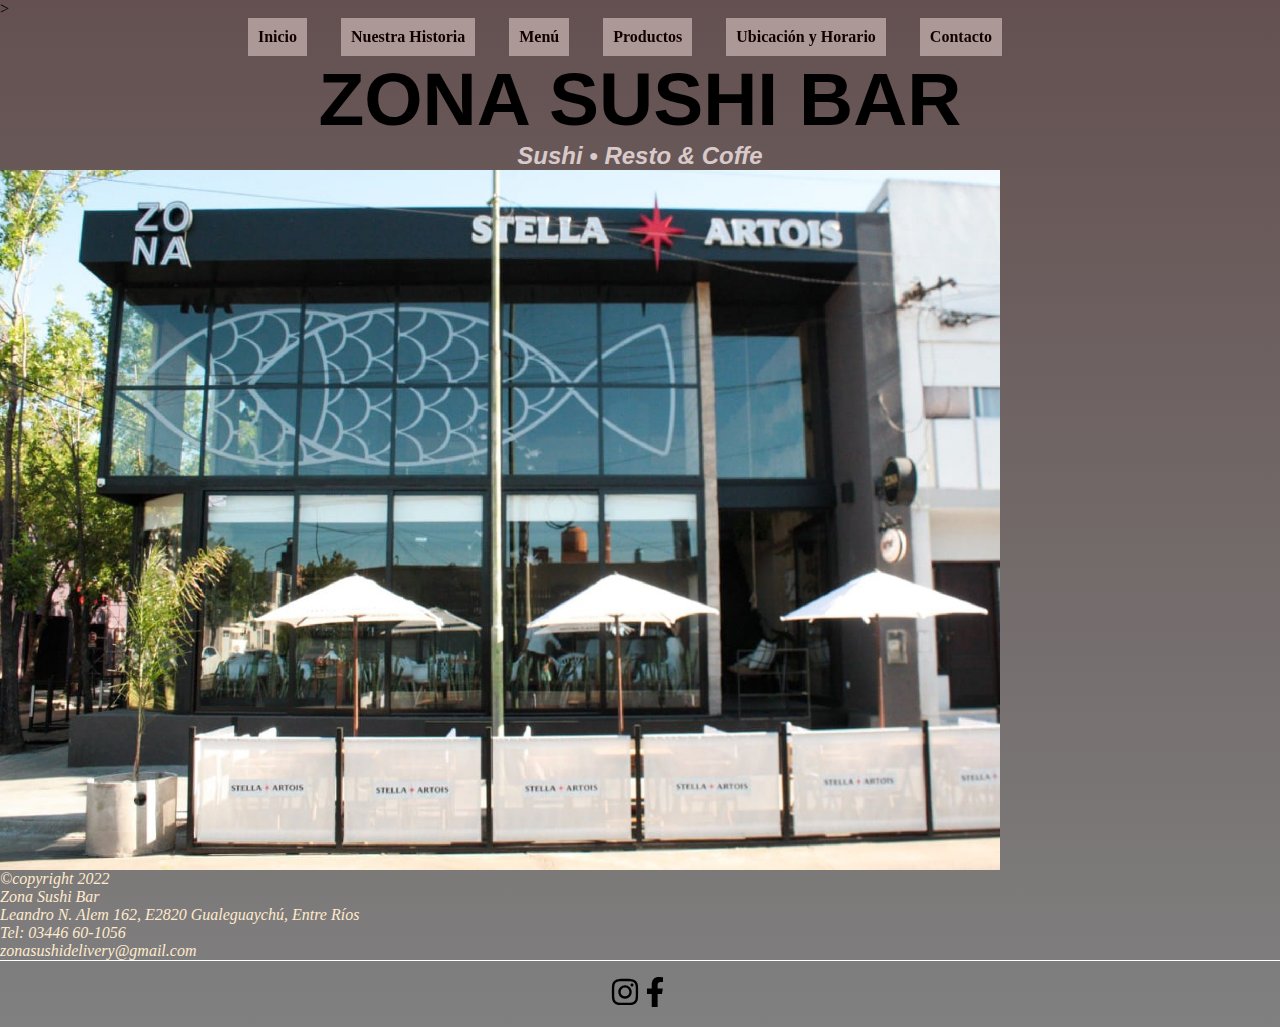
<file: index.html>
><!DOCTYPE html>
<html lang="en">
<head>
    <meta charset="UTF-8">
    <meta http-equiv="X-UA-Compatible" content="IE=edge">
    <meta name="viewport" content="width=device-width, initial-scale=1.0">
    <link rel="shortcut icon" href="img/logo-zona-sushi.png" type="image/x-icon">
    <link rel="stylesheet" href="assets/css/styles.css">
    <title>Zona Sushi</title>
</head>

<body>

    <!-- //////////////////////////////////////////////////////////// -->
    
        <!--inicio del Header-->
    <header class="header">
       <nav class="nav">
            <ul >
                <li><a href="index.html">Inicio</a></li>
                <li><a href="assets/pages/nuestrahistoria.html">Nuestra Historia</a></li>
                <li><a href="assets/pages/menu.html">Menú</a></li>
                <li><a href="assets/pages/productos.html">Productos</a></li>
                <li><a href="assets/pages/ubicacion.html">Ubicación y Horario</a></li>
                <li><a href="assets/pages/contacto.html">Contacto</a></li>
            </ul>   
        </nav>
    </header>
        <!--fin del Header-->

    <!-- //////////////////////////////////////////////////////////// -->

    <section>
        <h1>
            ZONA SUSHI BAR
        </h1>

        <h2>Sushi • Resto & Coffe</h2>
    </section>

    
    <img class="foto-principal" src="assets/img/Fachada.jpg" alt="sushi">    
    

    <!--//////////////////////////////////-->
    <!--Empieza el footer-->
    <footer class="footer">

        <section class="pie-de-pagina">

            <p>  &copy;copyright 2022</p>
            <p>Zona Sushi Bar</p>
            <p>Leandro N. Alem 162, E2820 Gualeguaychú, Entre Ríos</p>
            <p>Tel: 03446 60-1056</p>
            <p>zonasushidelivery@gmail.com  </p>
                     
        </section>

        <ul class="redes">
            <li> 
                  <a class="instagram" href="https://www.instagram.com/zonasushig/?hl=es" target="_blank">
                    <img src="assets/img/instagram-brands.svg" alt="imagen de instagram"> </a>
            </li>


            <li>
                <a class="facebook" href="https://www.facebook.com/zonasushig/" target="_blank">
                    <img src="assets/img/facebook-f-brands.svg" alt="Imagen de Facebook">

            </li>
        </ul>
       
    </footer>

    <!--Termina el footer-->
    <!--////////////////////////////////////////////////////-->


</body>
</html>
</file>
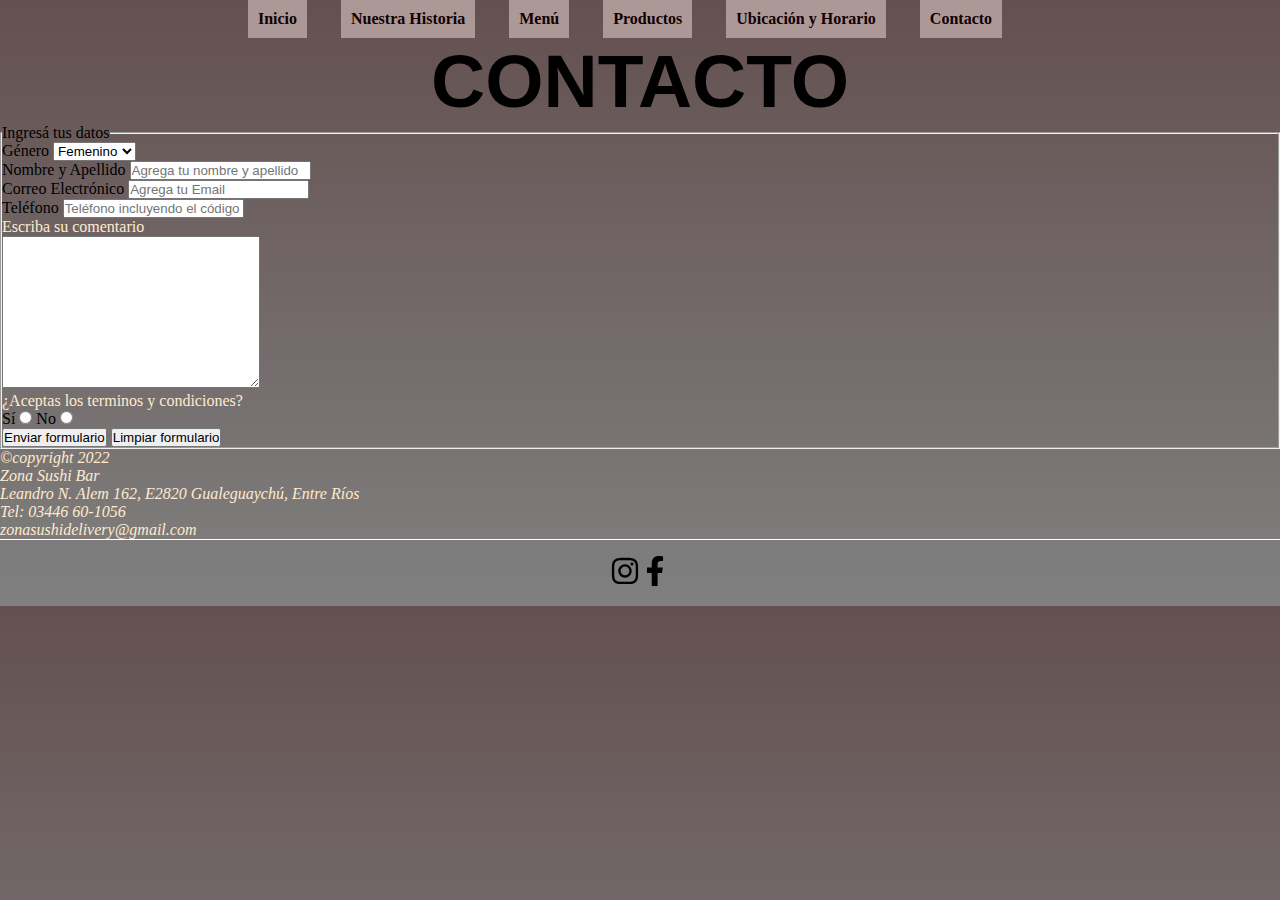
<file: assets/pages/contacto.html>
<!DOCTYPE html>
<html lang="en">
<head>
    <meta charset="UTF-8">
    <meta http-equiv="X-UA-Compatible" content="IE=edge">
    <meta name="viewport" content="width=device-width, initial-scale=1.0">
    <link rel="shortcut icon" href="../img/logo-zona-sushi.png" type="image/x-icon">
    <link rel="stylesheet" href="../css/styles.css">
    <title>Contacto-Zona Sushi</title>
</head>
<body>

    <!-- //////////////////////////////////////////////////////////// -->
        <!--inicio del Heather-->
    <header class="header">
        <nav class="nav">
            <ul>
                <li><a href="../../index.html">Inicio</a></li>
                <li><a href="nuestrahistoria.html">Nuestra Historia</a></li>
                <li><a href="menu.html">Menú</a></li>
                <li><a href="productos.html">Productos</a></li>
                <li><a href="ubicacion.html">Ubicación y Horario</a></li>
                <li><a href="contacto.html">Contacto</a></li>
            </ul>
        </nav>
    </header>
    <!--Fin del heather-->

    <!--/////////////////////////////////////////////////////////////////-->

    <section>
        <h1>
            CONTACTO
        </h1>

        <form>
            <fieldset>
                <legend>Ingresá tus datos</legend>

                <!--Este desplegable va sólo para la entrega. No iría en el resultado final-->
                <div>
                    <label for="Género">Género</label>
                    <select id="">
                        <option value="">Femenino</option>
                        <option value="">Masculino</option>
                        <option value="">Otro</option>
                    </select>
                </div>

                <div>
                    <label for="nombre">Nombre y Apellido</label>
                    <input type="text" id="nombre" placeholder="Agrega tu nombre y apellido" required>
                </div>

                <div>
                    <label for="correo">Correo Electrónico</label>
                    <input type="email" id="correo" placeholder="Agrega tu Email" required>
                </div>

                <div>
                    <label for="telefono"> Teléfono </label>
                    <input type="tel" id="telefono" placeholder="Teléfono incluyendo el código de area" required>
                </div>

                <div>
                    <p>Escriba su comentario</p>
                    <label for="mensaje"> </label>
                    <textarea name="" id="mensaje" cols="30" rows="10"></textarea>
                </div>

                <div>
                    <p>¿Aceptas los terminos y condiciones?</p>

                    <label for="si"> Sí </label>
                    <input type="radio" name="condiciones" id="si">

                    <label for="no"> No </label>
                    <input type="radio" name="condiciones" id="no">
                </div>


                <div>
                    <input type="submit" value="Enviar formulario">
                    <input type="reset" value="Limpiar formulario">
                </div>

            </fieldset>
        </form>
    </section>

   <!--//////////////////////////////////-->
    <!--Empieza el footer-->
    <footer class="footer">

        <section class="pie-de-pagina">

            <p>  &copy;copyright 2022</p>
            <p>Zona Sushi Bar</p>
            <p>Leandro N. Alem 162, E2820 Gualeguaychú, Entre Ríos</p>
            <p>Tel: 03446 60-1056</p>
            <p>zonasushidelivery@gmail.com  </p>
                     
        </section>

        <ul class="redes">
            <li> 
                  <a class="instagram" href="https://www.instagram.com/zonasushig/?hl=es" target="_blank">
                    <img src="../img/instagram-brands.svg" alt="imagen de instagram"> </a>
            </li>


            <li>
                <a class="facebook" href="https://www.facebook.com/zonasushig/" target="_blank">
                    <img src="../img/facebook-f-brands.svg" alt="Imagen de Facebook">

            </li>
        </ul>
       
    </footer>

    <!--Termina el footer-->
    <!--////////////////////////////////////////////////////-->

</body>
</html>
</file>
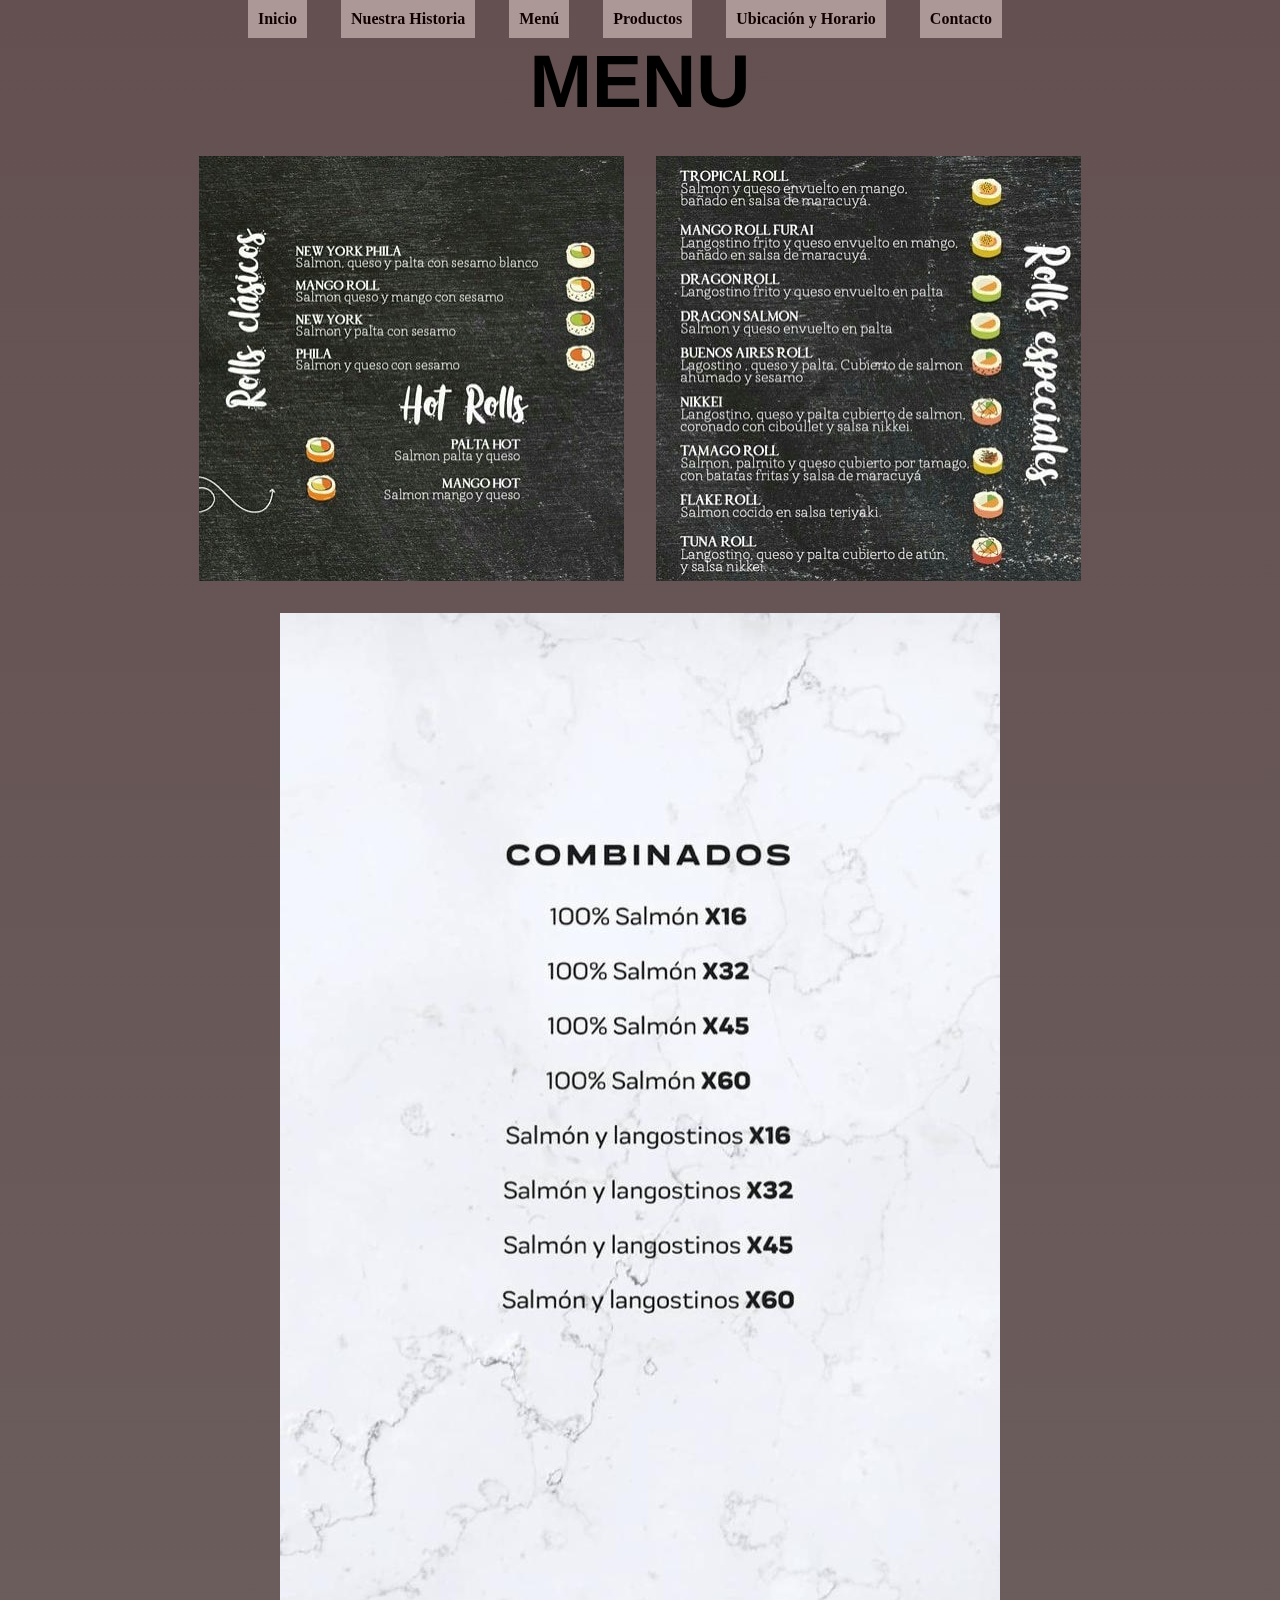
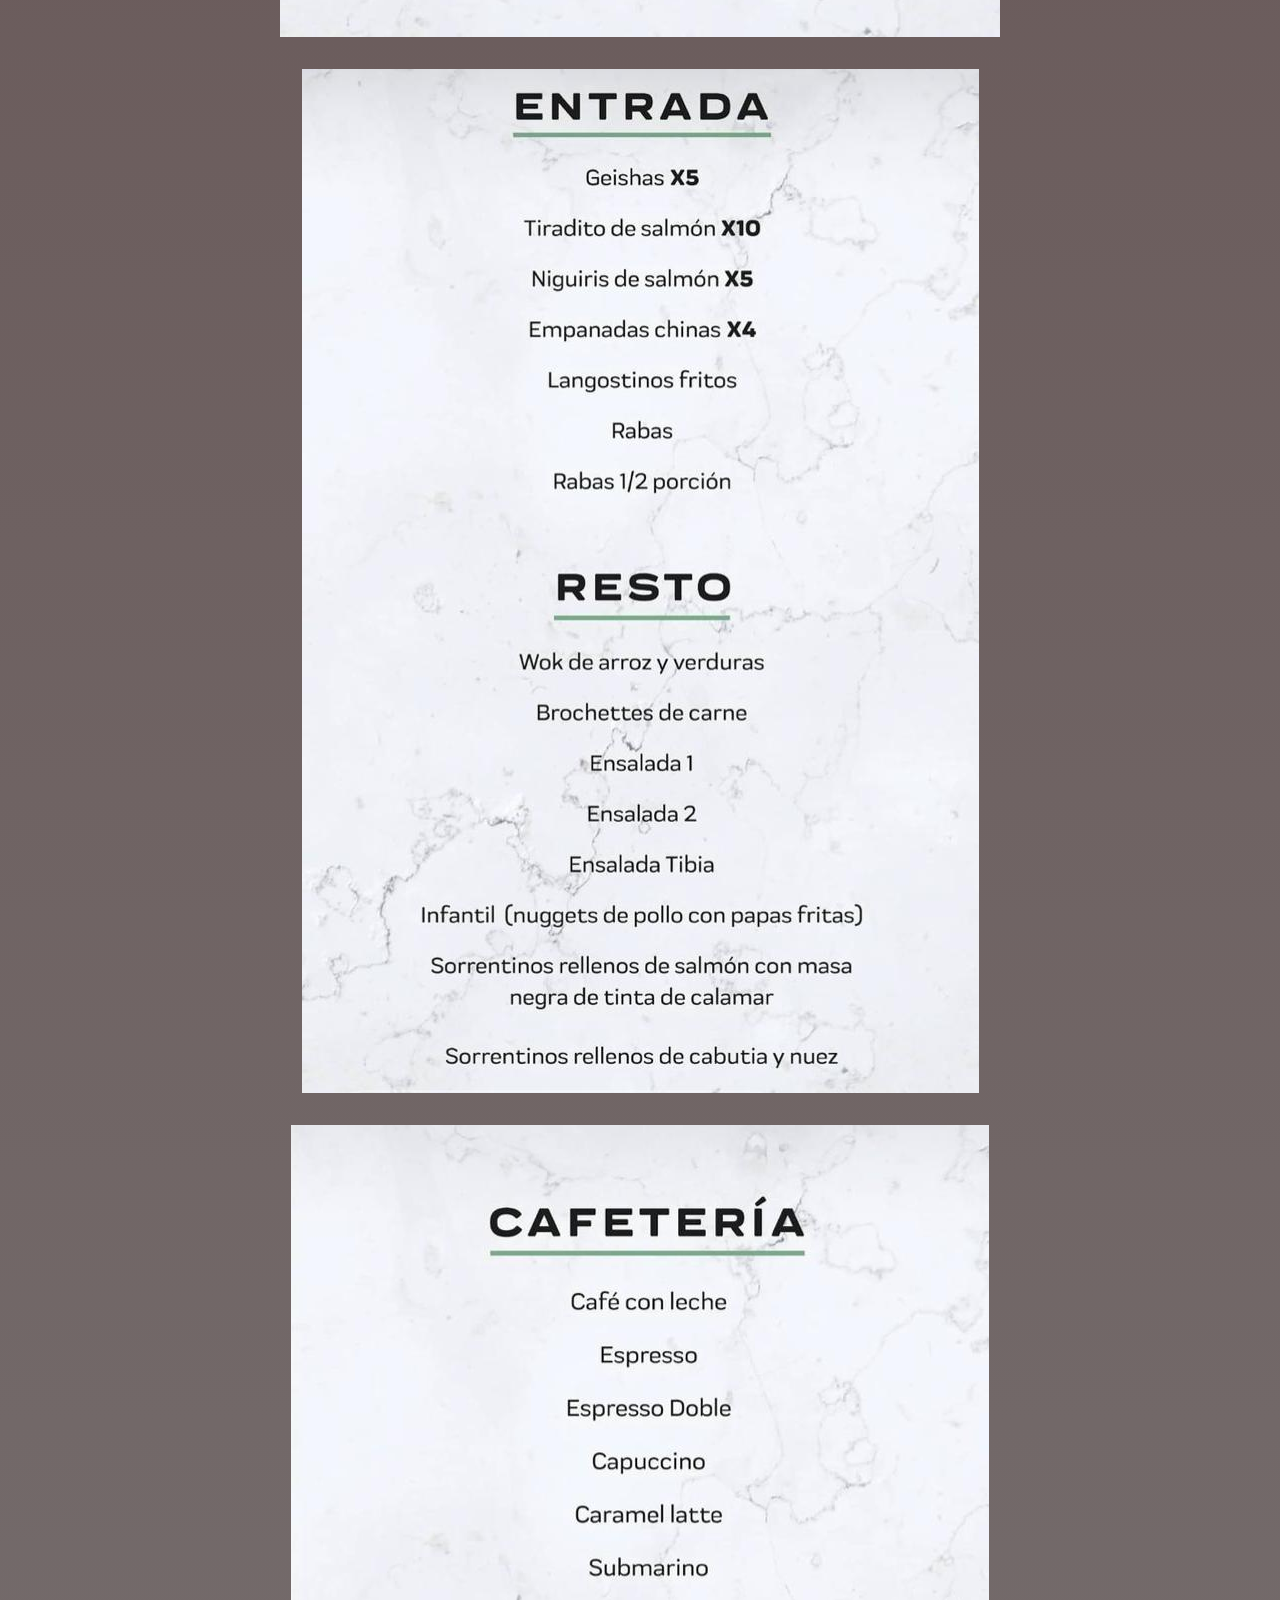
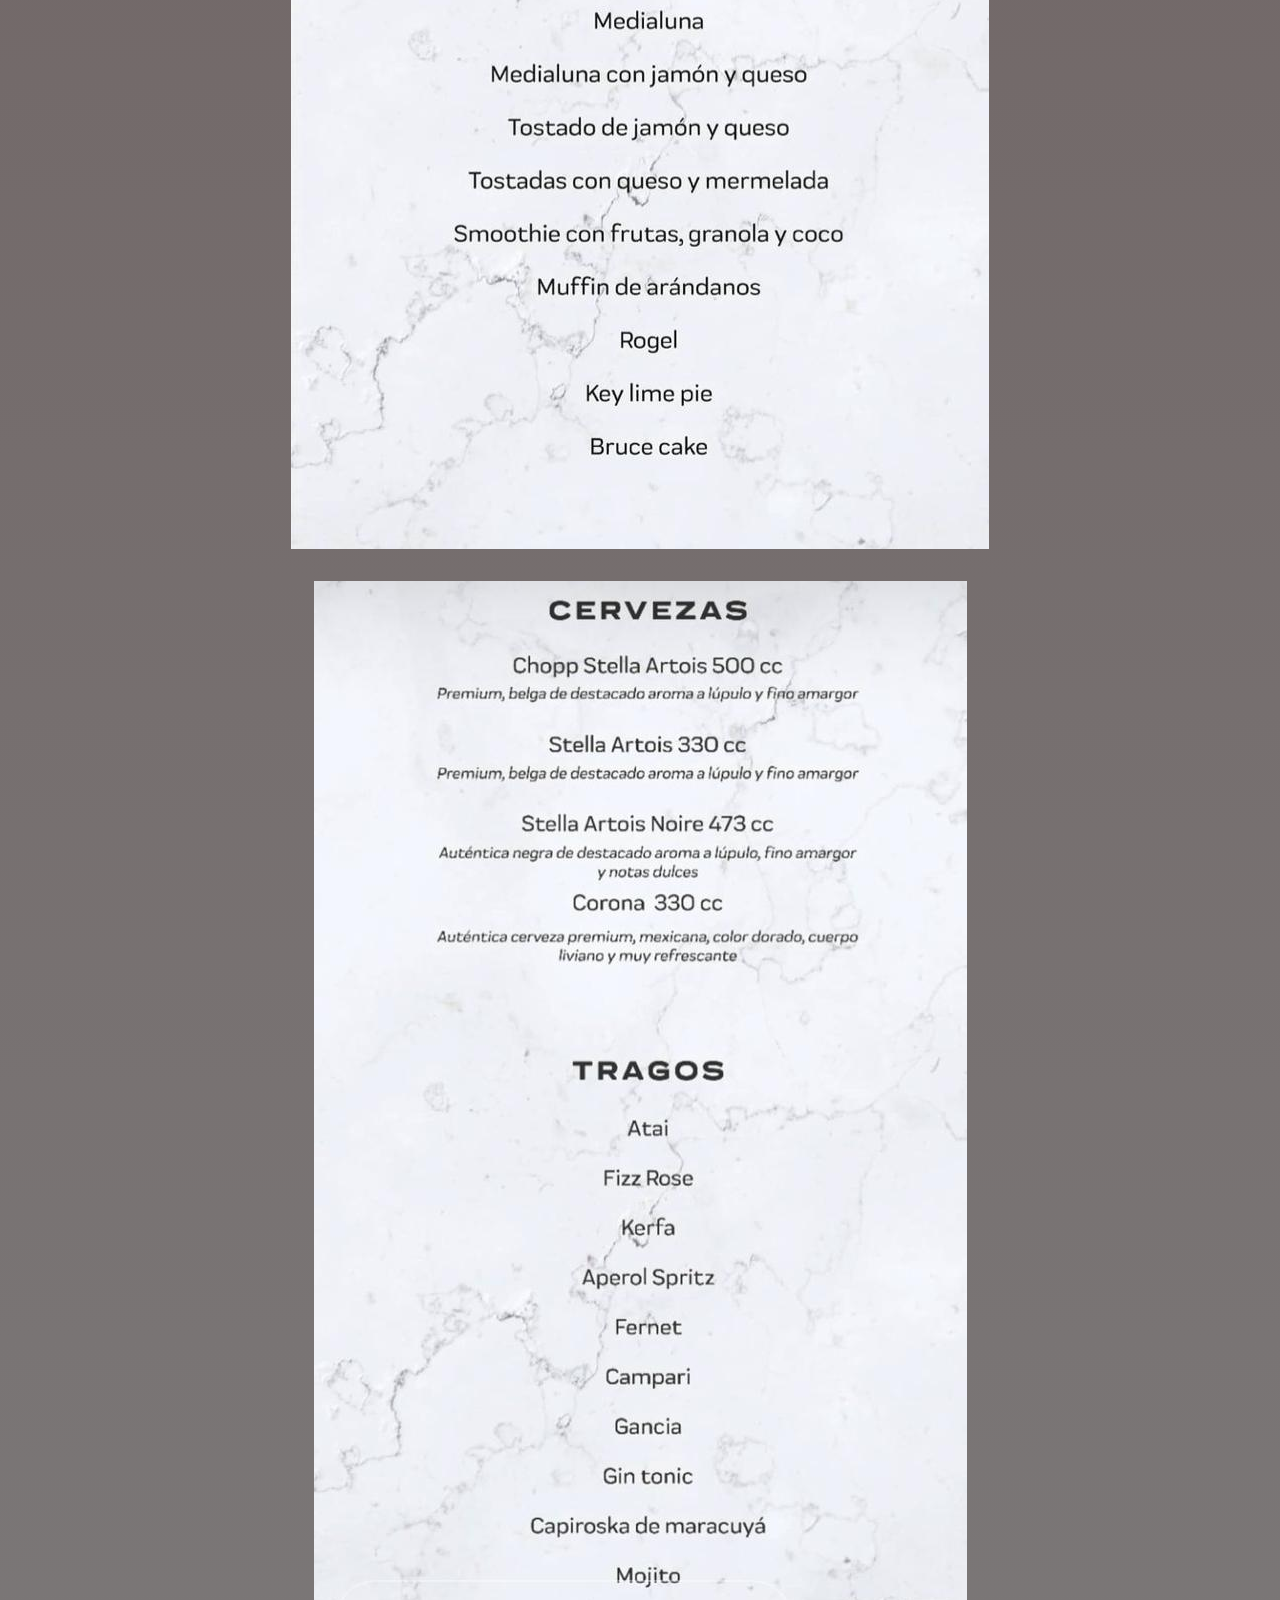
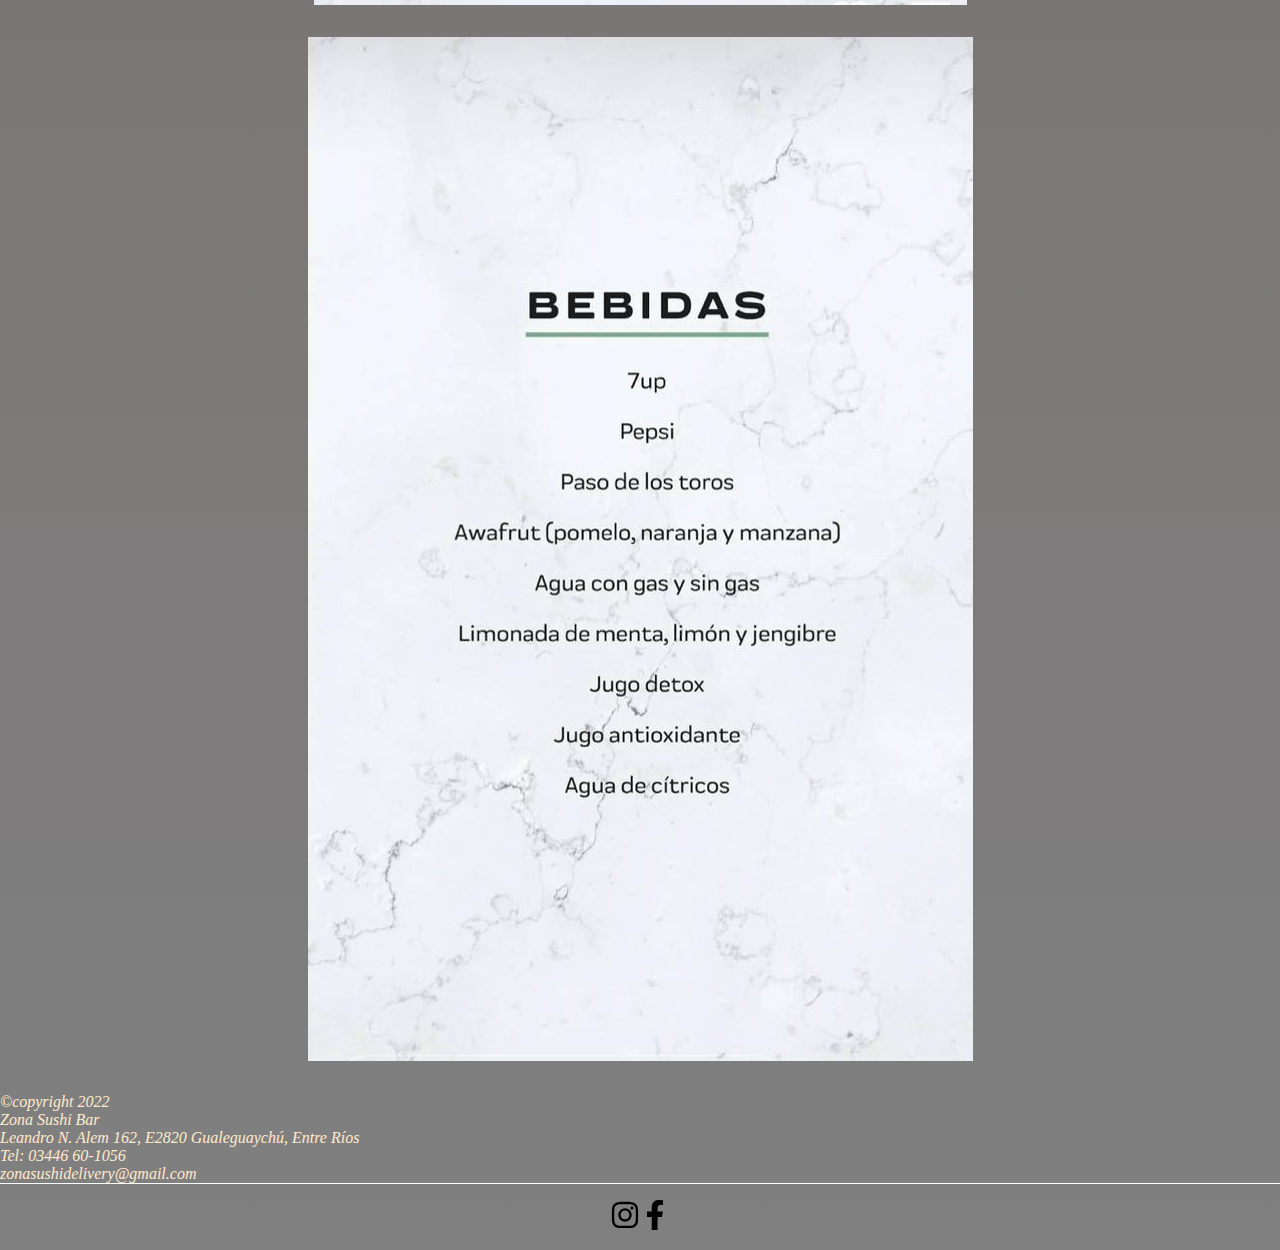
<file: assets/pages/menu.html>
<!DOCTYPE html>
<html lang="en">
<head>
    <meta charset="UTF-8">
    <meta http-equiv="X-UA-Compatible" content="IE=edge">
    <meta name="viewport" content="width=device-width, initial-scale=1.0">
    <link rel="shortcut icon" href="../img/logo-zona-sushi.png" type="image/x-icon">
    <link rel="stylesheet" href="../css/styles.css">
    <title>Menu-Zona Sushi</title>
</head>
<body>

    <!-- //////////////////////////////////////////////////////////// -->
        <!--inicio del Heather-->
    <header class="header">
        <nav class="nav">
            <ul>
                <li><a href="../../index.html">Inicio</a></li>
                <li><a href="nuestrahistoria.html">Nuestra Historia</a></li>
                <li><a href="menu.html">Menú</a></li>
                <li><a href="productos.html">Productos</a></li>
                <li><a href="ubicacion.html">Ubicación y Horario</a></li>
                <li><a href="contacto.html">Contacto</a></li>
            </ul>
        </nav>
    </header>
    <!--Fin del heather-->

    <!--/////////////////////////////////////////////////////////////////-->

    <section>
        <h1>
            MENU
        </h1>
    </section>

    <main class="fotos-menu">
        <img src="../img/Menu sushi 1.jpg" alt="menu-sushi1">

        <img src="../img/Menu sushi 2 .jpg" alt="menu-sushi2">

        <img src="../img/Menú - Sushi combinados.jpeg" alt="menu-sushicombinados">

        <img src="../img/Menú - Entradas y Restó.jpeg" alt="menu-entradasyResto.jpeg">

        <img src="../img/Menú - Cafetería.jpeg" alt="menu-cafeteria">

        <img src="../img/Menú - Tragos y bebidas con alcohol.jpeg" alt="menu-tragos">

        <img src="../img/Menú - Bebidas sin alcohol.jpeg" alt="menu-bebidassinalcohol">
    </main>

    <!--//////////////////////////////////-->
    <!--Empieza el footer-->
    <footer class="footer">

        <section class="pie-de-pagina">

            <p>  &copy;copyright 2022</p>
            <p>Zona Sushi Bar</p>
            <p>Leandro N. Alem 162, E2820 Gualeguaychú, Entre Ríos</p>
            <p>Tel: 03446 60-1056</p>
            <p>zonasushidelivery@gmail.com  </p>
                     
        </section>

        <ul class="redes">
            <li> 
                  <a class="instagram" href="https://www.instagram.com/zonasushig/?hl=es" target="_blank">
                    <img src="../img/instagram-brands.svg" alt="imagen de instagram"> </a>
            </li>


            <li>
                <a class="facebook" href="https://www.facebook.com/zonasushig/" target="_blank">
                    <img src="../img/facebook-f-brands.svg" alt="Imagen de Facebook">

            </li>
        </ul>
       
    </footer>

    <!--Termina el footer-->
    <!--////////////////////////////////////////////////////-->

</body>
</html>
</file>
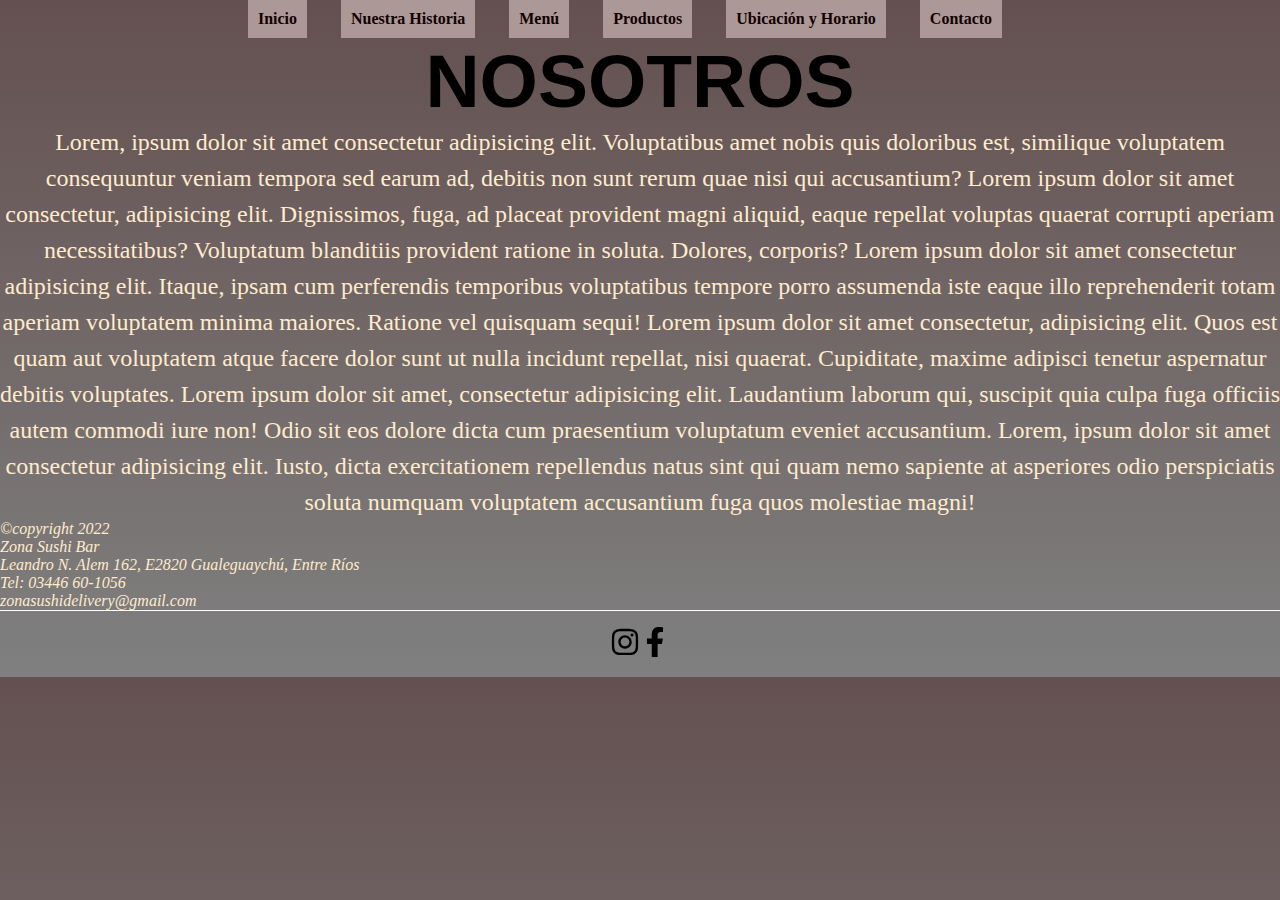
<file: assets/pages/nuestrahistoria.html>
<!DOCTYPE html>
<html lang="en">
<head>
    <meta charset="UTF-8">
    <meta http-equiv="X-UA-Compatible" content="IE=edge">
    <meta name="viewport" content="width=device-width, initial-scale=1.0">
    <link rel="shortcut icon" href="../img/logo-zona-sushi.png" type="image/x-icon">
    <link rel="stylesheet" href="../css/styles.css">
    <title>Nosotros-Zona Sushi</title>
</head>
<body>

    <!-- //////////////////////////////////////////////////////////// -->
        <!--inicio del Heather-->
    <header class="header">
        <nav class="nav">
            <ul>
                <li><a href="../../index.html">Inicio</a></li>
                <li><a href="nuestrahistoria.html">Nuestra Historia</a></li>
                <li><a href="menu.html">Menú</a></li>
                <li><a href="productos.html">Productos</a></li>
                <li><a href="ubicacion.html">Ubicación y Horario</a></li>
                <li><a href="contacto.html">Contacto</a></li>
            </ul>
        </nav>
    </header>
    <!--Fin del heather-->

    <!--/////////////////////////////////////////////////////////////////-->

    <section>
        <h1>
            NOSOTROS
        </h1>
    </section>

    <div>
        <p class=historia>
            Lorem, ipsum dolor sit amet consectetur adipisicing elit. Voluptatibus amet nobis quis doloribus est, similique voluptatem consequuntur veniam tempora sed earum ad, debitis non sunt rerum quae nisi qui accusantium?
            Lorem ipsum dolor sit amet consectetur, adipisicing elit. Dignissimos, fuga, ad placeat provident magni aliquid, eaque repellat voluptas quaerat corrupti aperiam necessitatibus? Voluptatum blanditiis provident ratione in soluta. Dolores, corporis?
            Lorem ipsum dolor sit amet consectetur adipisicing elit. Itaque, ipsam cum perferendis temporibus voluptatibus tempore porro assumenda iste eaque illo reprehenderit totam aperiam voluptatem minima maiores. Ratione vel quisquam sequi!
            Lorem ipsum dolor sit amet consectetur, adipisicing elit. Quos est quam aut voluptatem atque facere dolor sunt ut nulla incidunt repellat, nisi quaerat. Cupiditate, maxime adipisci tenetur aspernatur debitis voluptates.
            Lorem ipsum dolor sit amet, consectetur adipisicing elit. Laudantium laborum qui, suscipit quia culpa fuga officiis autem commodi iure non! Odio sit eos dolore dicta cum praesentium voluptatum eveniet accusantium.
            Lorem, ipsum dolor sit amet consectetur adipisicing elit. Iusto, dicta exercitationem repellendus natus sint qui quam nemo sapiente at asperiores odio perspiciatis soluta numquam voluptatem accusantium fuga quos molestiae magni!
        </p>
    </div>


     <!--//////////////////////////////////-->
    <!--Empieza el footer-->
    <footer class="footer">

        <section class="pie-de-pagina">

            <p>  &copy;copyright 2022</p>
            <p>Zona Sushi Bar</p>
            <p>Leandro N. Alem 162, E2820 Gualeguaychú, Entre Ríos</p>
            <p>Tel: 03446 60-1056</p>
            <p>zonasushidelivery@gmail.com  </p>
                     
        </section>

        <ul class="redes">
            <li> 
                  <a class="instagram" href="https://www.instagram.com/zonasushig/?hl=es" target="_blank">
                    <img src="../img/instagram-brands.svg" alt="imagen de instagram"> </a>
            </li>


            <li>
                <a class="facebook" href="https://www.facebook.com/zonasushig/" target="_blank">
                    <img src="../img/facebook-f-brands.svg" alt="Imagen de Facebook">

            </li>
        </ul>
       
    </footer>

    <!--Termina el footer-->
    <!--////////////////////////////////////////////////////-->

</body>
</html>
</file>
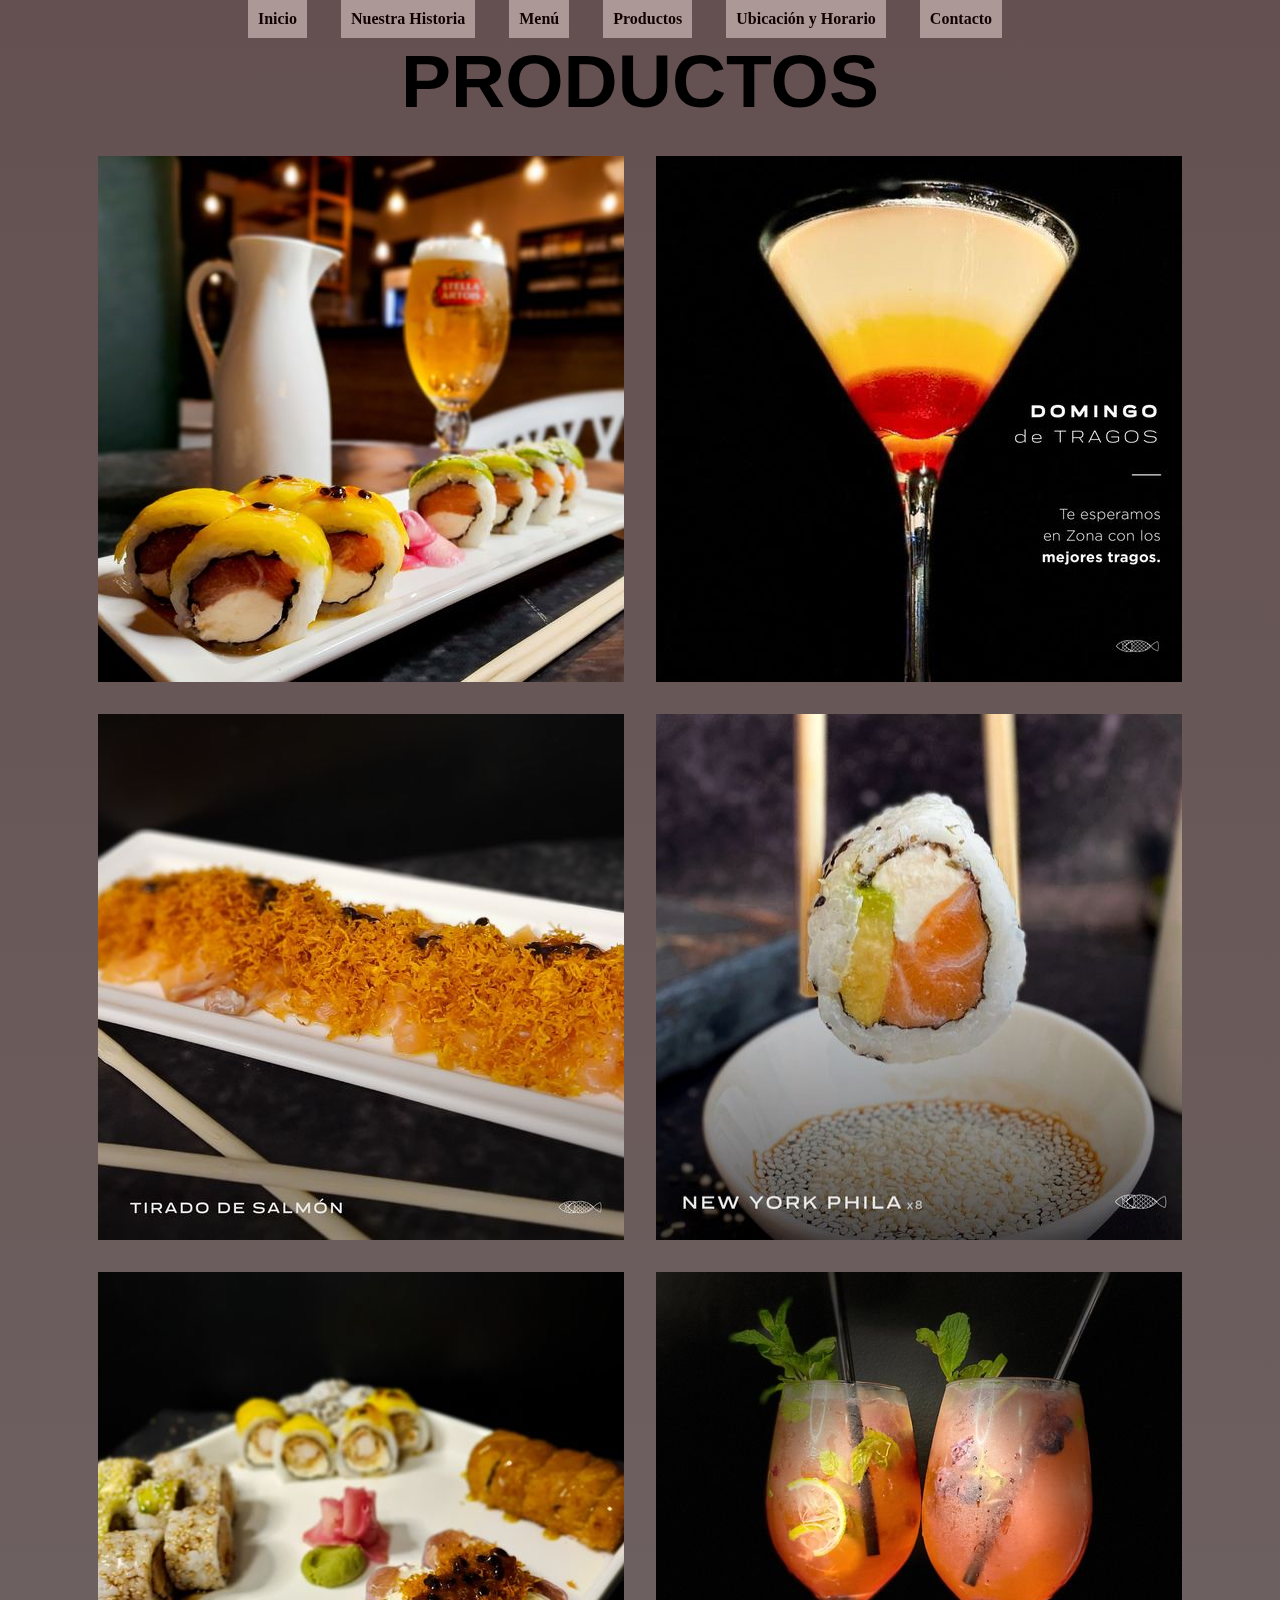
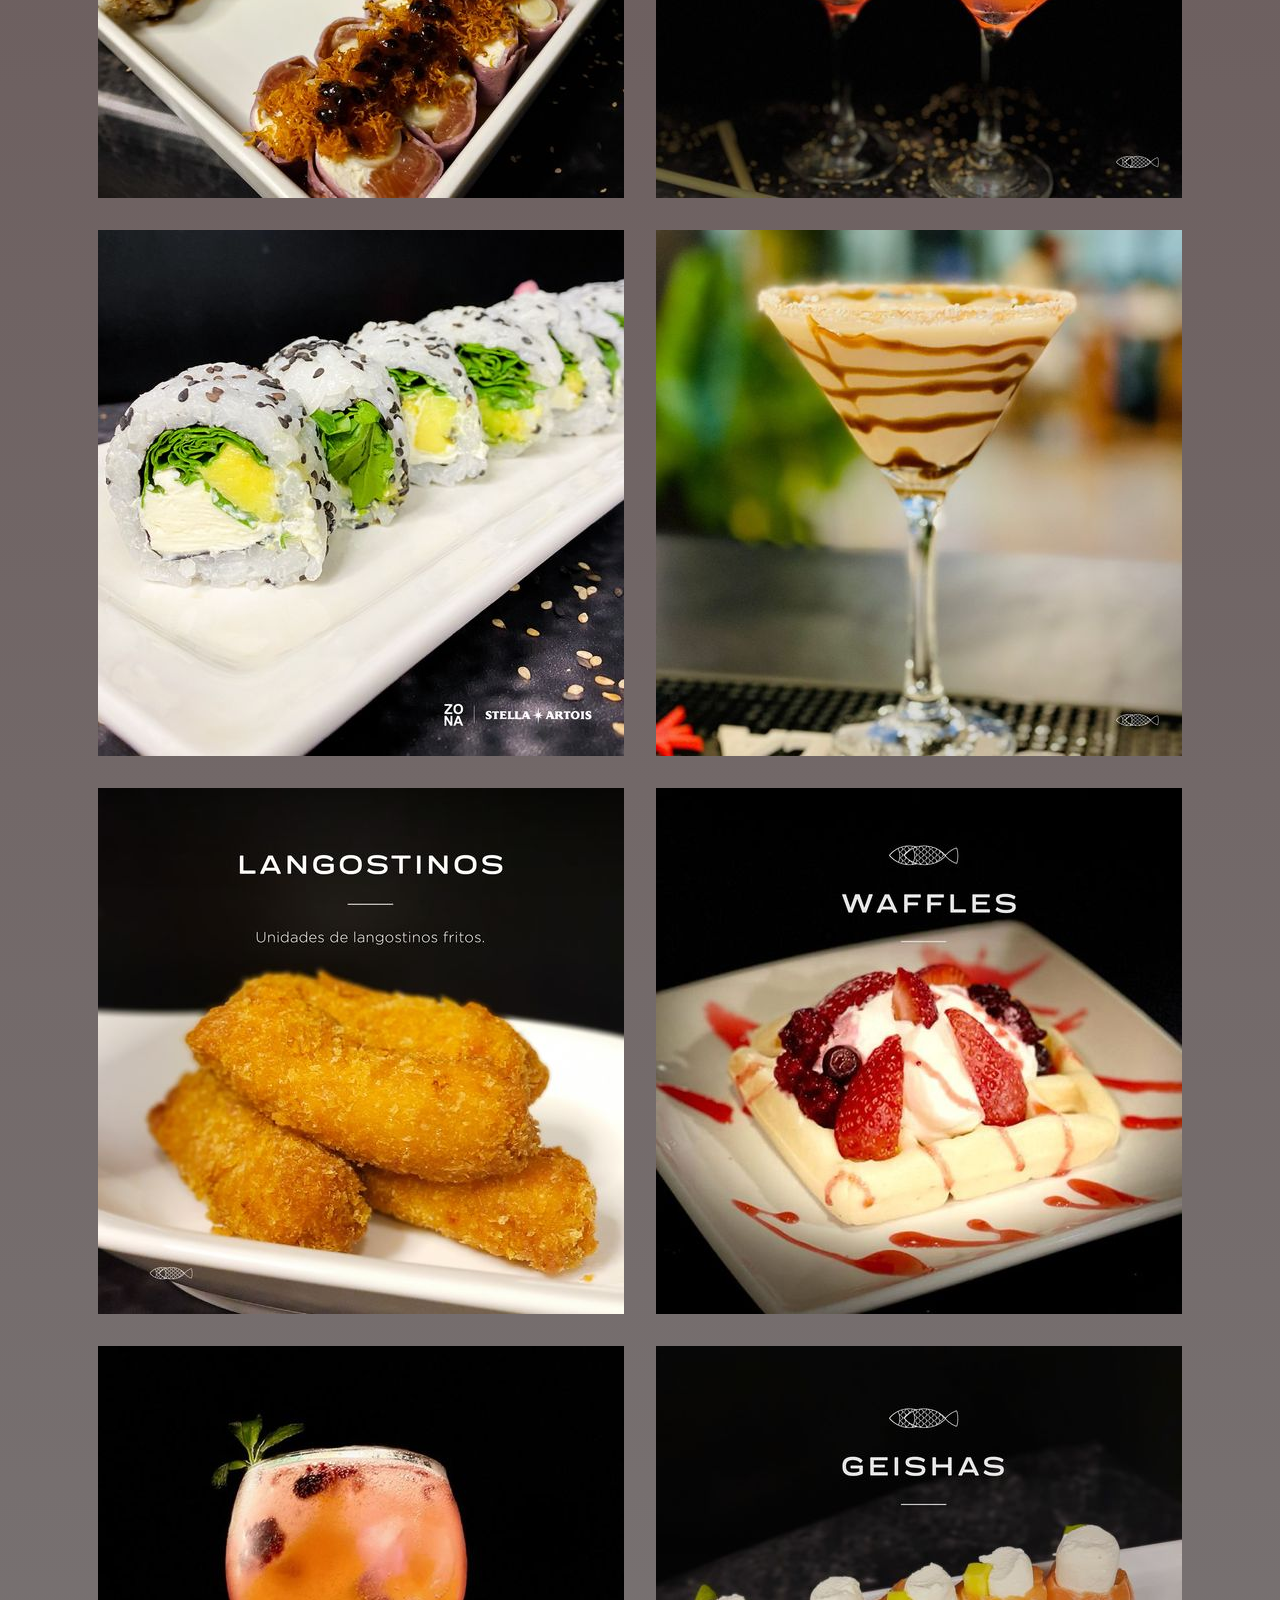
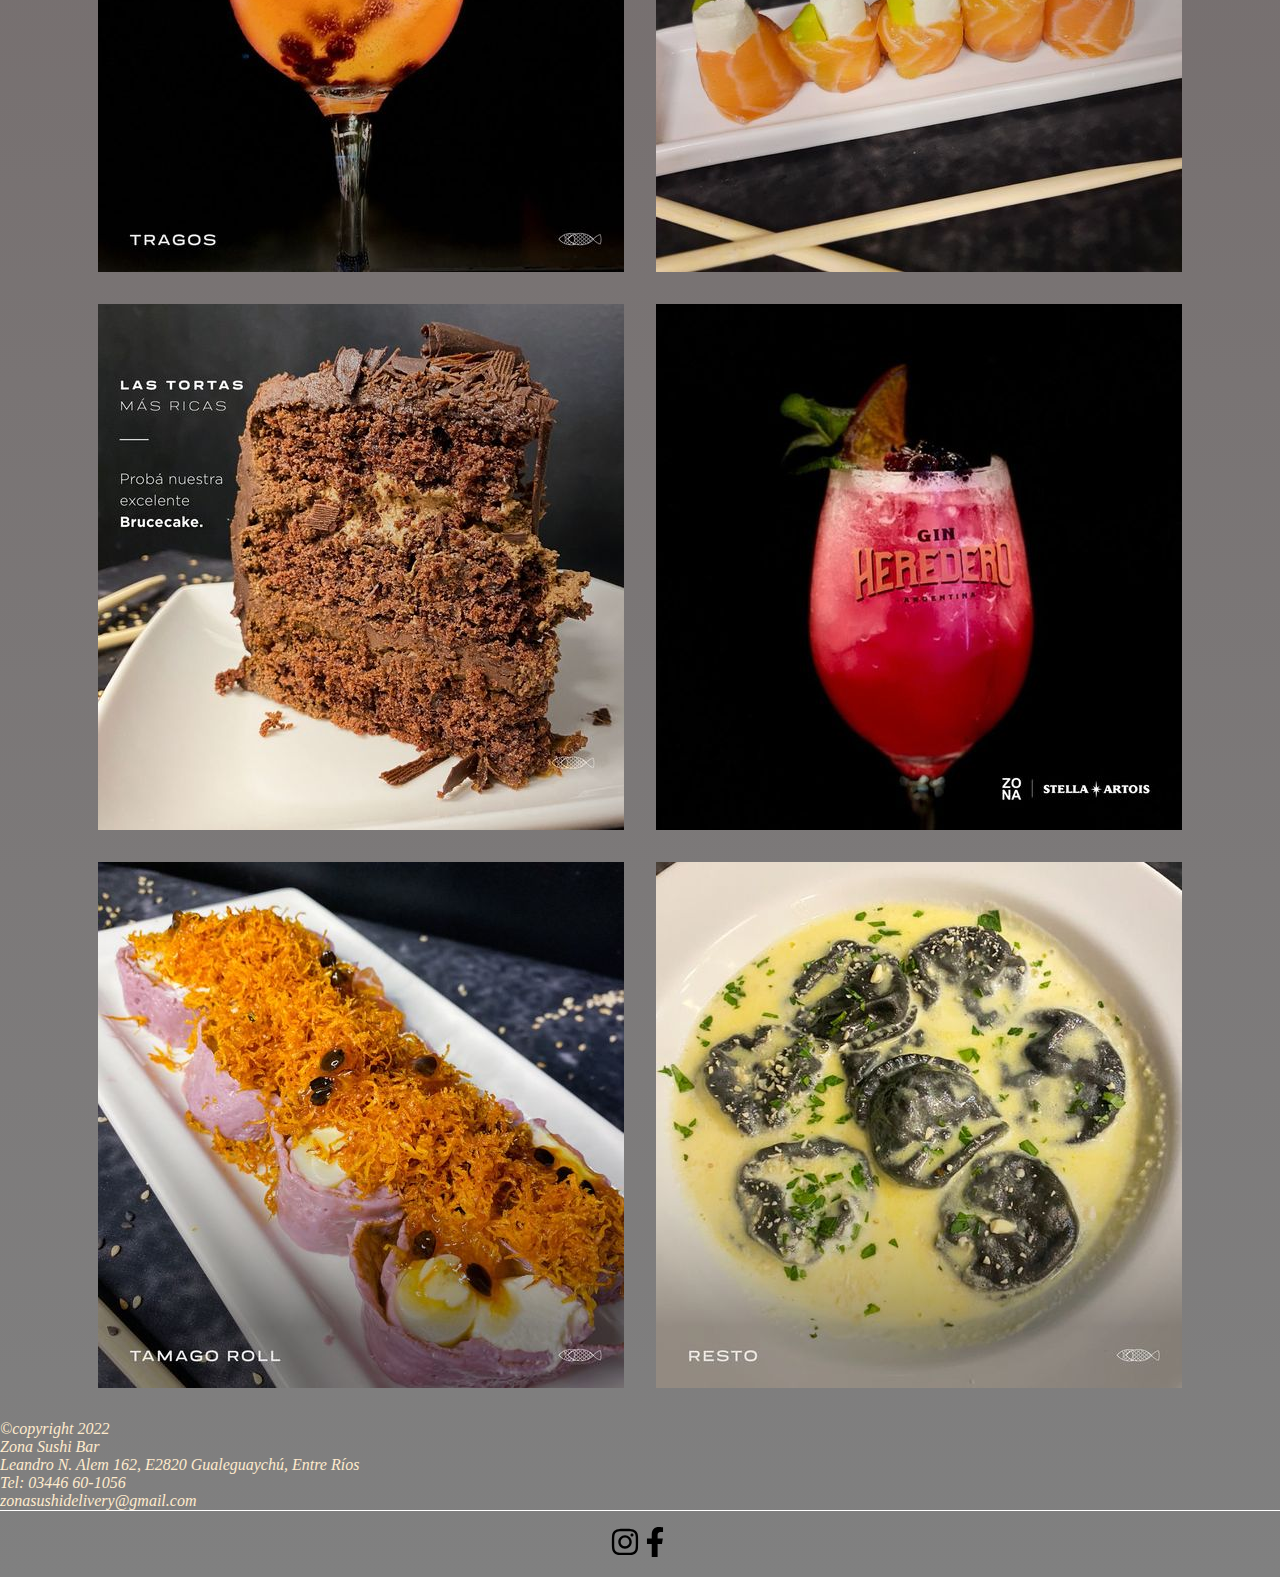
<file: assets/pages/productos.html>
<!DOCTYPE html>
<html lang="en">
<head>
    <meta charset="UTF-8">
    <meta http-equiv="X-UA-Compatible" content="IE=edge">
    <meta name="viewport" content="width=device-width, initial-scale=1.0">
    <link rel="shortcut icon" href="../img/logo-zona-sushi.png" type="image/x-icon">
    <link rel="stylesheet" href="../css/styles.css">
    <title>Productos-Zona Sushi</title>
</head>
<body>

    <!-- //////////////////////////////////////////////////////////// -->

    <!--inicio del heather-->
    <header class="header">
        <nav class="nav">
            <ul>
                <li><a href="../../index.html">Inicio</a></li>
                <li><a href="nuestrahistoria.html">Nuestra Historia</a></li>
                <li><a href="menu.html">Menú</a></li>
                <li><a href="productos.html">Productos</a></li>
                <li><a href="ubicacion.html">Ubicación y Horario</a></li>
                <li><a href="contacto.html">Contacto</a></li>
            </ul>
        </nav>
    </header>
    <!--Fin del heather-->

    <!-- //////////////////////////////////////////////////////////// -->   

    <section>
        <h1>
           PRODUCTOS
        </h1>
    </section>

    <main class="fotos-productos">
  

        <img src="../img/1.jpg" alt="sushi1">

        <img src="../img/3.jpg" alt="trago1">

        <img src="../img/4.jpg" alt="tiradosdesalmon">

        <img src="../img/5.jpg" alt="newyorkphila">

        <img src="../img/6.jpg" alt="sushicombinadox4">

        <img src="../img/7.jpg" alt="trago2">

        <img src="../img/8.jpg" alt="sushi2">

        <img src="../img/9.jpg" alt="trago3">

        <img src="../img/10.jpg" alt="langostinos">

        <img src="../img/11.jpg" alt="waffles">

        <img src="../img/12.jpg" alt="trago4">

        <img src="../img/13.jpg" alt="geishas">

        <img src="../img/14.jpg" alt="brucecake">

        <img src="../img/15.jpg" alt="ginheredero">

        <img src="../img/16.jpg" alt="amagoroll">

        <img src="../img/2.jpg" alt="sorrentinos">

        
    </main>

    



     <!--//////////////////////////////////-->
    <!--Empieza el footer-->
    <footer class="footer">

        <section class="pie-de-pagina">

            <p>  &copy;copyright 2022</p>
            <p>Zona Sushi Bar</p>
            <p>Leandro N. Alem 162, E2820 Gualeguaychú, Entre Ríos</p>
            <p>Tel: 03446 60-1056</p>
            <p>zonasushidelivery@gmail.com  </p>
                     
        </section>

        <ul class="redes">
            <li> 
                  <a class="instagram" href="https://www.instagram.com/zonasushig/?hl=es" target="_blank">
                    <img src="../img/instagram-brands.svg" alt="imagen de instagram"> </a>
            </li>


            <li>
                <a class="facebook" href="https://www.facebook.com/zonasushig/" target="_blank">
                    <img src="../img/facebook-f-brands.svg" alt="Imagen de Facebook">

            </li>
        </ul>
       
    </footer>

    <!--Termina el footer-->
    <!--////////////////////////////////////////////////////-->

</body>
</html>
</file>
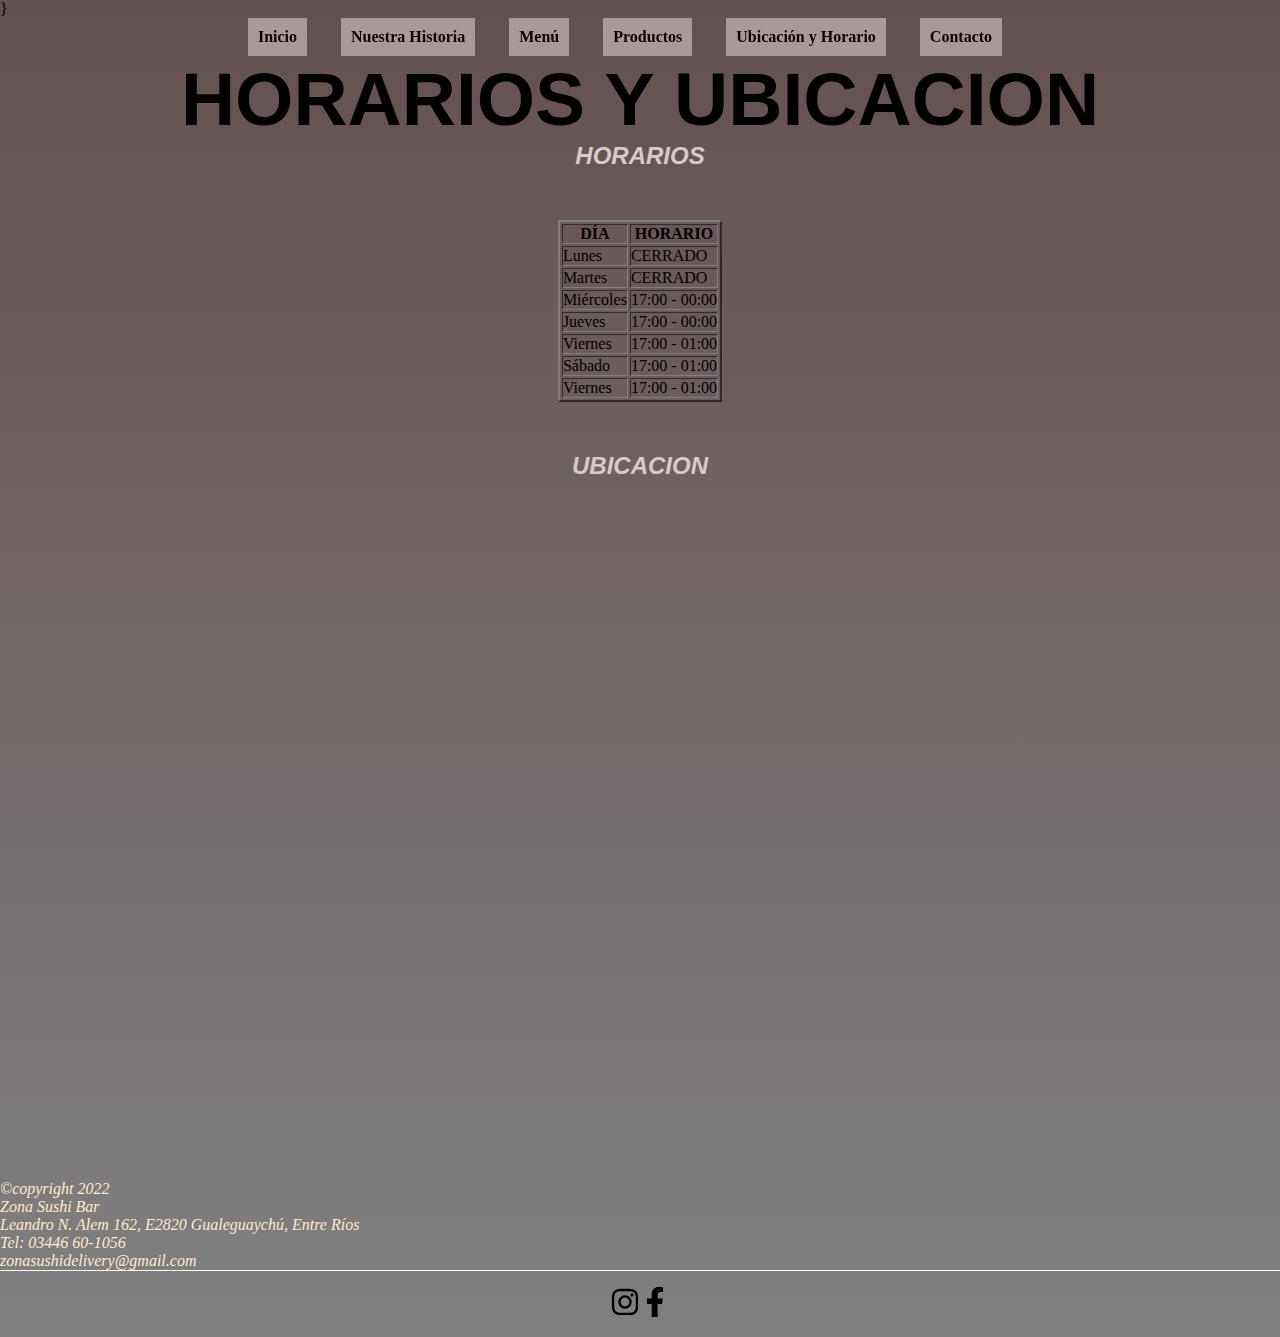
<file: assets/pages/ubicacion.html>
<!DOCTYPE html>
<html lang="en">
<head>
    <meta charset="UTF-8">
    <meta http-equiv="X-UA-Compatible" content="IE=edge">
    <meta name="viewport" content="width=device-width, initial-scale=1.0">
    <link rel="shortcut icon" href="../img/logo-zona-sushi.png" type="image/x-icon">
    <link rel="stylesheet" href="../css/styles.css">
    <title>Ubicacion-Zona Sushi</title>
</head>
<body>

    <!-- //////////////////////////////////////////////////////////// -->

        <!--inicio del Heather-->
}   <header class="header">
        <nav class="nav">
            <ul>
                <li><a href="../../index.html">Inicio</a></li>
                <li><a href="nuestrahistoria.html">Nuestra Historia</a></li>
                <li><a href="menu.html">Menú</a></li>
                <li><a href="productos.html">Productos</a></li>
                <li><a href="ubicacion.html">Ubicación y Horario</a></li>
                <li><a href="contacto.html">Contacto</a></li>
            </ul>
        </nav>
    </header>
        <!--fin del Heather-->
        
    <!-- //////////////////////////////////////////////////////////// -->
    <section>
        <h1>
           HORARIOS Y UBICACION
        </h1>
    </section>

    <section>
        <h2>
            HORARIOS
        </h2>
        
    </section>

    <section class="horario-mapa">
        
        <table border="2" cellpadding="1" cellspacing="2">
            <tr> 
                <th>DÍA</th>
                <th>HORARIO</th>
            </tr>

            <tr>
                <td>Lunes</td> 
                <td>CERRADO</td>
            </tr>

            <tr>
                <td>Martes</td>
                <td>CERRADO</td>
            </tr>

            <tr>
                <td>Miércoles</td>
                <td>17:00 - 00:00</td>
            </tr>

            <tr>
                <td>Jueves</td> 
                <td>17:00 - 00:00</td>
            </tr>

            <tr>
                <td>Viernes</td>
                <td>17:00 - 01:00</td>
            </tr>

            <tr>
                <td>Sábado</td>
                <td>17:00 - 01:00</td>
            </tr>

            <tr>
                <td>Viernes</td>
                <td>17:00 - 01:00</td>
            </tr>

        </table>
    </section>

    <section>
        <h2>
            UBICACION
        </h2>
    </section>

    <div class="horario-mapa">
        <iframe src="https://www.google.com/maps/embed?pb=!1m18!1m12!1m3!1d3345.7314864472487!2d-58.50875718510624!3d-33.010853982470834!2m3!1f0!2f0!3f0!3m2!1i1024!2i768!4f13.1!3m3!1m2!1s0x95baa9c44e76cd07%3A0x62f16c1e6bcd9643!2szona%20sushig!5e0!3m2!1ses-419!2sar!4v1656024557466!5m2!1ses-419!2sar" width="800" height="600" style="border:0;" allowfullscreen="" loading="lazy" referrerpolicy="no-referrer-when-downgrade"></iframe>
    </div>

    <!--//////////////////////////////////-->
    <!--Empieza el footer-->
    <footer class="footer">

        <section class="pie-de-pagina">

            <p>  &copy;copyright 2022</p>
            <p>Zona Sushi Bar</p>
            <p>Leandro N. Alem 162, E2820 Gualeguaychú, Entre Ríos</p>
            <p>Tel: 03446 60-1056</p>
            <p>zonasushidelivery@gmail.com  </p>
                     
        </section>

        <ul class="redes">
            <li> 
                  <a class="instagram" href="https://www.instagram.com/zonasushig/?hl=es" target="_blank">
                    <img src="../img/instagram-brands.svg" alt="imagen de instagram"> </a>
            </li>


            <li>
                <a class="facebook" href="https://www.facebook.com/zonasushig/" target="_blank">
                    <img src="../img/facebook-f-brands.svg" alt="Imagen de Facebook">

            </li>
        </ul>
       
    </footer>

    <!--Termina el footer-->
    <!--////////////////////////////////////////////////////-->

</body>
</html>
</file>
<file: assets/css/styles.css>
/* Normalice */

*{
    margin: 0;
    padding: 0;
    box-sizing: border-box; 
 }

a{
    text-decoration: none;
    color: rgb(17, 0, 0);
 }

/*/////////////////////////////////*/
/*empieza el header*/

.header{
    position: sticky;
    top: 0;
    display: flex;
    justify-content: center;
    margin: auto;
}


.header .nav li{
    list-style-type: none   ;
    font-weight: bold;
    display: inline-block;
    margin-right: 30px;
    padding: 10px;
    background-color: rgb(173, 152, 152);
      
}

/*fin del header*/

body{
    background-image: linear-gradient(to top, grey, rgb(100, 80, 80));
}



h1{
    font-family: 'Lucida Sans', 'Lucida Sans Regular', 'Lucida Grande', 'Lucida Sans Unicode', Geneva, Verdana, sans-serif;
    font-weight: bold;
    font-size: 75px;
    text-align: center;
    animation-duration: 3s;
    animation-name: aparecer
}

@keyframes aparecer {
    0% {
      opacity: 0;
    }
    100% {
      opacity: 3;
    }
 }
 

h2{
    color: rgb(216, 202, 202);
    font-style: oblique;
    font-family: 'Lucida Sans', 'Lucida Sans Regular', 'Lucida Grande', 'Lucida Sans Unicode', Geneva, Verdana, sans-serif;
    text-align: center;
    
}
p{
    color: blanchedalmond;
}

.foto-principal {
    width: 1000px;
    height: 700px;
    transition: all 2.5s;
    
}

.foto-principal:hover {
    height: 900px; width: 1500px;
    padding: 20px;
}


.fotos-productos {
    display: flex;
    flex-direction: row;
    flex-flow: row wrap;
    flex-basis: content;
    justify-content: center;
    gap: 2rem;
    margin: 2rem auto;
    
    
}

.fotos-menu {
    display: flex;
    flex-direction: row;
    flex-flow: row wrap;
    justify-content: center;
    gap: 2rem;
    margin: 2rem auto;

}

.horario-mapa{
   
    display: flex;
    justify-content: center;
    margin: 50px;

}

.historia {
    text-align: center;
    font-size: x-large;
    font-family: initial;
    line-height: 150%;
   
}

/*//////////////////////////////////*/
/*Empieza el footer*/

.pie-de-pagina {
    font-style: italic;

    
}

.redes{
    padding: 1rem 0;
    display: flex;
    justify-content: center;
    border-top: 1px solid #fff;
    list-style-type: none;  
    
}

.instagram img{
    width: 30px;
    height: 30px;
}


.facebook img{
    width: 30px;
    height: 30px;
}
</file>
